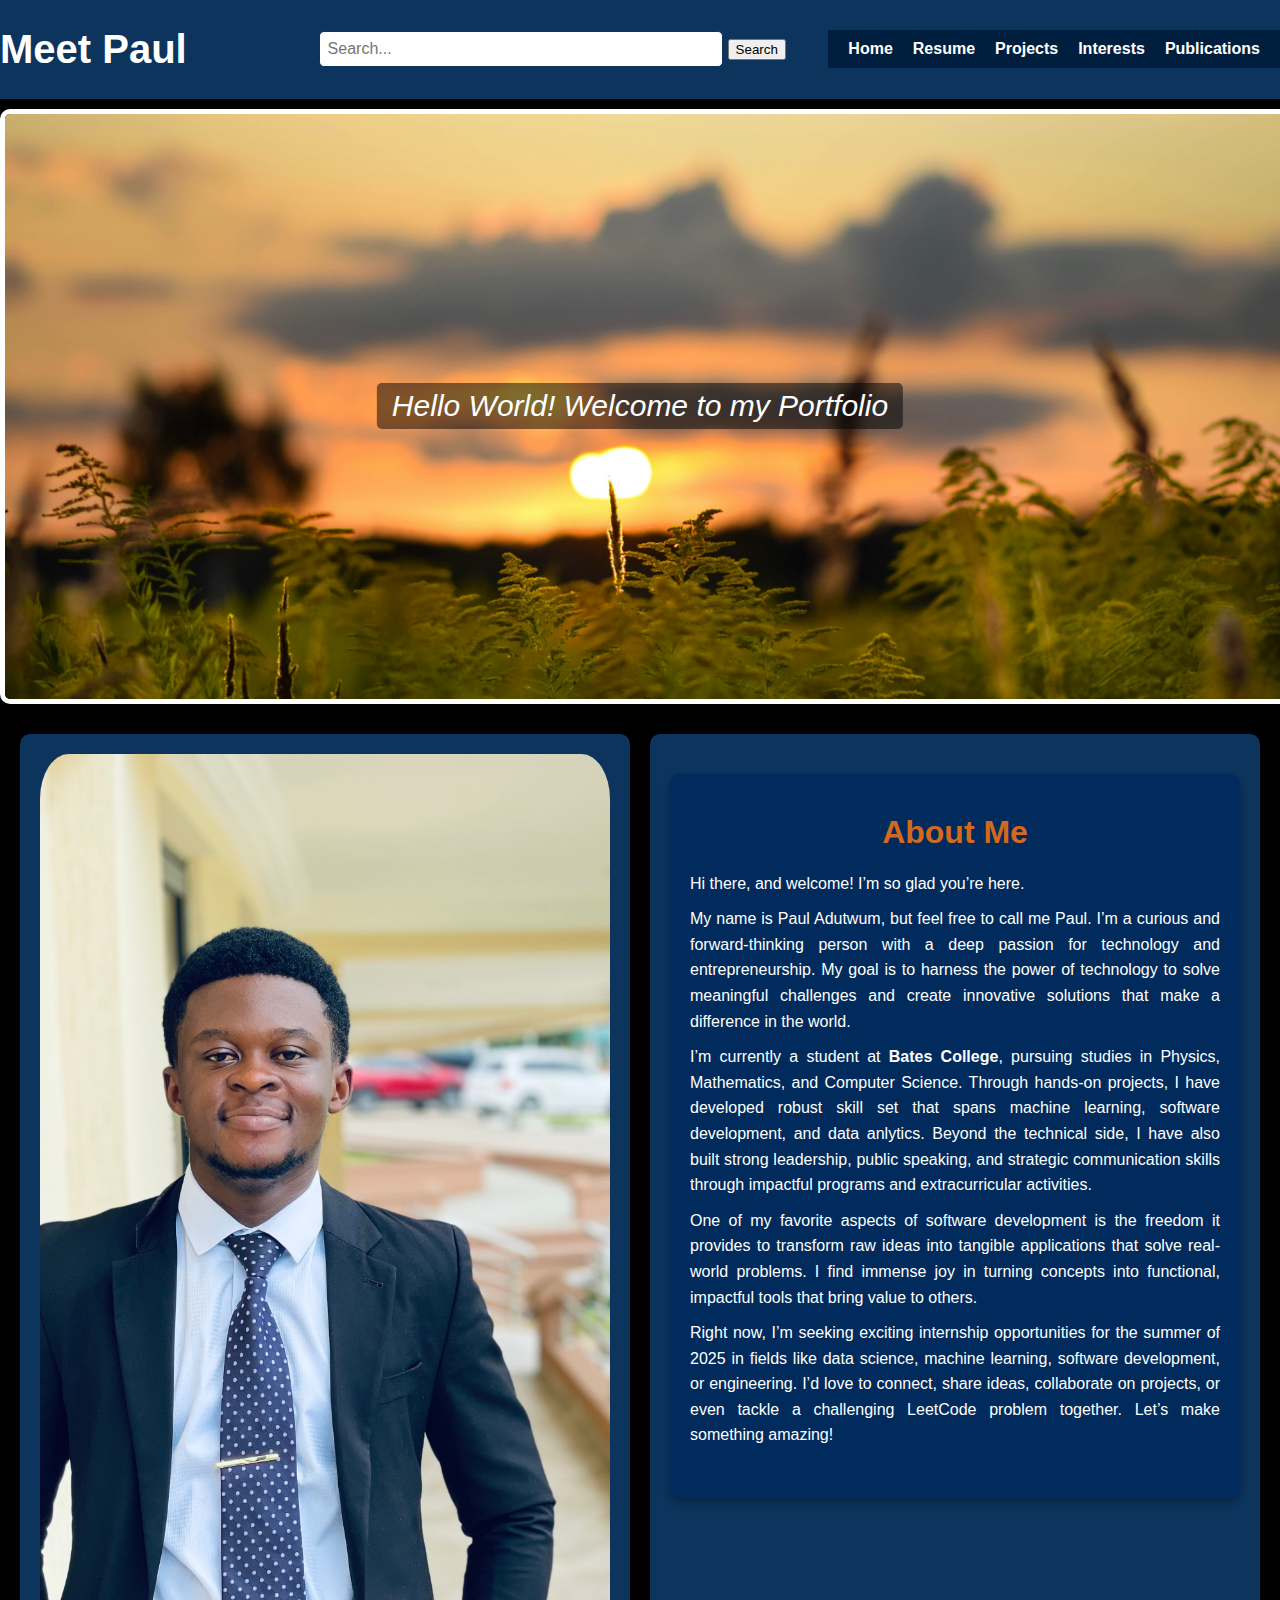
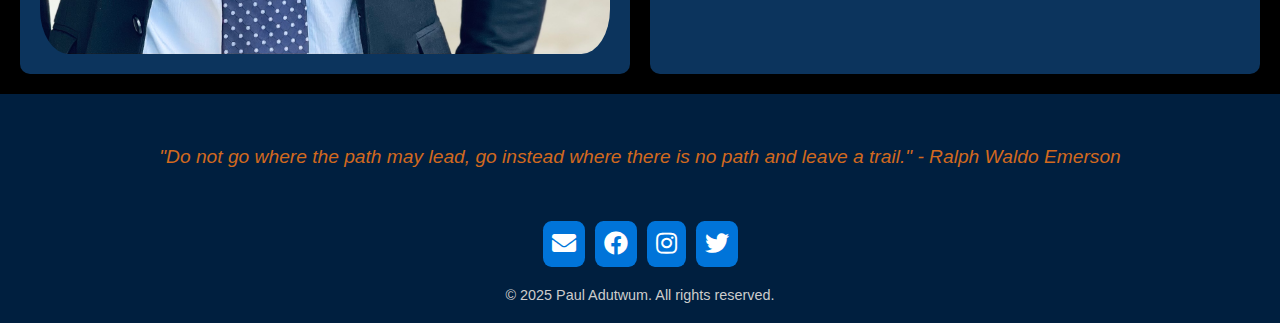
<file: index.html>
<!DOCTYPE html>
<html lang="en">
<head>
    <meta charset="UTF-8">
    <meta name="viewport" content="width=device-width, initial-scale=1.0">
    <title>Paul's Website</title>
    <link rel="stylesheet" href="paulswebsite.css">
    <link href="https://cdnjs.cloudflare.com/ajax/libs/font-awesome/5.15.4/css/all.min.css" rel="stylesheet">
</head>
<body>
    <header>
        <div class="header-container">
            <!-- Logo -->
            <div class="logo">
                <h1>Meet Paul</h1>
            </div>
            <!-- Search -->
            <form class="search">
                <input type="text" placeholder="Search..." />
                <button type="submit">Search</button>
            </form>
            <!-- Navigation -->
            
            <nav>
                <div class="nav-toggle">
                    <i class="fas fa-bars"></i>
                </div>

                <ul class="nav-links">
                    <li><a href="index.html">Home</a></li>
                    <li><a href="paulsresume.html">Resume</a></li>
                    <li><a href="paulsprojects.html">Projects</a></li>
                    <li><a href="paulsinterests.html">Interests</a></li>
                    <li><a href="paulspublications.html">Publications</a></li>
                    
                </ul>
            </nav>
        </div>
    </header>
    <main>
        <!-- Nature Photo Section -->
        <section class="nature-photo">
            <div class="image-container">
                <img src="sunsets.jpg" alt="Sunset Photo" class="responsive-img">
                <div class="overlay-text">
                    <p> <i>Hello World! Welcome to my Portfolio</i></p>
                </div>
            </div>
        </section>

        <!-- Introduction Section -->
        <section class="introduction">
            <div class="card left-card">
                <img src="suit.jpeg" alt="Your Photo" class="profile-img">
            </div>
            <div class="card right-card">
                <p><section class="about-me">
                    <h2>About Me</h2>
                    <p>
                        Hi there, and welcome! I’m so glad you’re here.
                    </p>
                    <p>
                        My name is Paul Adutwum, but feel free to call me Paul. I’m a curious and forward-thinking person with a deep passion for technology and entrepreneurship. My goal is to harness the power of technology to solve meaningful challenges and create innovative solutions that make a difference in the world.
                    </p>
                    <p>
                        I’m currently a student at <b>Bates College</b>, pursuing studies in Physics, Mathematics, and Computer Science. Through hands-on projects, I have developed robust skill set that spans  machine learning, software development, and data anlytics. Beyond the technical side, I have also built strong leadership, public speaking, and strategic communication skills through impactful programs and extracurricular activities. 
                    </p>
                    <p>
                        One of my favorite aspects of software development is the freedom it provides to transform raw ideas into tangible applications that solve real-world problems. I find immense joy in turning concepts into functional, impactful tools that bring value to others.
                    </p>
                    <p>
                        Right now, I’m seeking exciting internship opportunities for the summer of 2025 in fields like data science, machine learning, software development, or engineering. I’d love to connect, share ideas, collaborate on projects, or even tackle a challenging LeetCode problem together. Let’s make something amazing!
                    </p>
                </section></p>
            </div>
        </section>
    </main>

    <footer class="footer-section">
        <div class="quote-container">
            <p class="animated-quote">
                "Do not go where the path may lead, go instead where there is no path and leave a trail." 
                <i>- Ralph Waldo Emerson</i>
            </p>
        </div>
        <div class="social-icons">
            <a href="mailto:your-padutwum@bates.edu" target="_blank" class="icon">
                <i class="fas fa-envelope"></i>
            </a>
            <a href="https://facebook.com/yourusername" target="_blank" class="icon">
                <i class="fab fa-facebook"></i>
            </a>
            <a href="https://instagram.com/yourusername" target="_blank" class="icon">
                <i class="fab fa-instagram"></i>
            </a>
            <a href="https://twitter.com/yourusername" target="_blank" class="icon">
                <i class="fab fa-twitter"></i>
            </a>
        </div>
        
        <div class="copyright">
            &copy; 2025 Paul Adutwum. All rights reserved.
        </div>
        <script src="paulswebsite.js"></script>
    </footer>
   
</html>
</file>
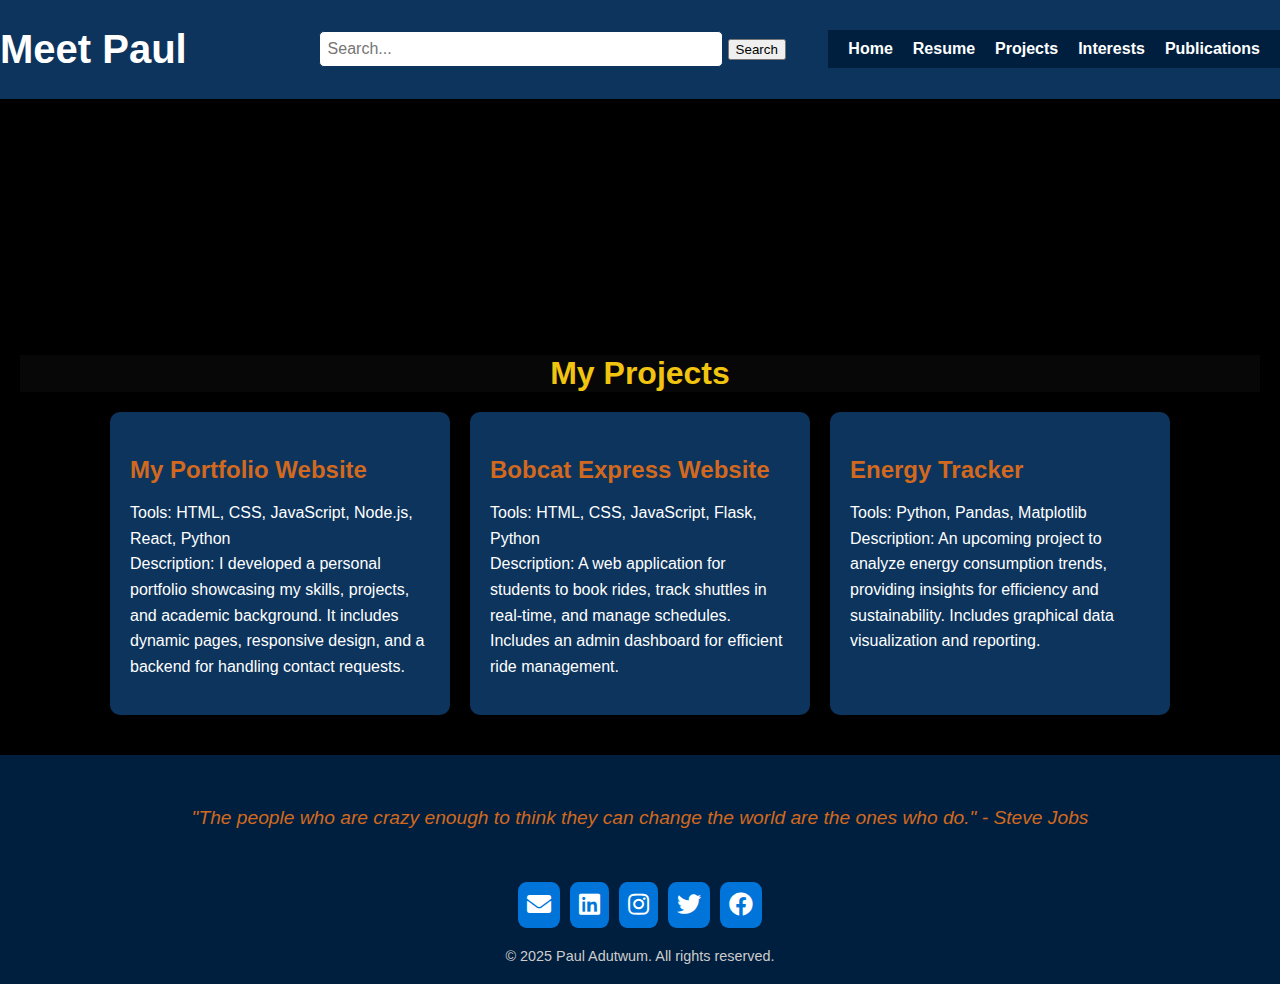
<file: paulsprojects.html>
<!DOCTYPE html>
<html lang="en">
<head>
    <meta charset="UTF-8">
    <meta name="viewport" content="width=device-width, initial-scale=1.0">
    <title>Paul's Projects</title>
    <link rel="stylesheet" href="paulswebsite.css">
    <link href="https://cdnjs.cloudflare.com/ajax/libs/font-awesome/5.15.4/css/all.min.css" rel="stylesheet">
</head>
<body class="projects-page">
    <header>
        <div class="header-container">
            <!-- Logo -->
            <div class="logo">
                <h1>Meet Paul</h1>
            </div>
            <!-- Search -->
            <form class="search">
                <input type="text" placeholder="Search..." />
                <button type="submit">Search</button>
            </form>
            <!-- Navigation -->
            <nav>
                <div class="nav-toggle">
                    <i class="fas fa-bars"></i>
                </div>
                <ul class="nav-links">
                    <li><a href="index.html">Home</a></li>
                    <li><a href="paulsresume.html">Resume</a></li>
                    <li><a href="paulsprojects.html">Projects</a></li>
                    <li><a href="paulsinterests.html">Interests</a></li>
                    <li><a href="paulspublications.html">Publications</a></li>
                    
                </ul>
            </nav>
        </div>
    </header>
    <main>
        <!-- Photo Section -->
        <section>
            <div class="video-container">
                <video autoplay loop muted class="projects-video">
                <source src="https://videos.pexels.com/video-files/7534244/7534244-hd_1920_1080_25fps.mp4" alt="Project Photo" class="responsive-img" type="video/mp4">
                <div class="overlay-text">
                   Your browser does not support the video tag.
                </video>
                </div>
            </div>
        </section>

        <!-- Projects Section -->
        <section class="projects-section">
            <h2>My Projects</h2>
            <div class="projects-container">
                <!-- Project Card 1 -->
                <div class="card">
                    <h3>My Portfolio Website</h3>
                    <p>
                        Tools: HTML, CSS, JavaScript, Node.js, React, Python<br>
                        Description: I developed a personal portfolio showcasing my skills, projects, and academic background. 
                        It includes dynamic pages, responsive design, and a backend for handling contact requests.
                    </p>
                </div>
                <!-- Project Card 2 -->
                <div class="card">
                    <h3>Bobcat Express Website</h3>
                    <p>
                        Tools: HTML, CSS, JavaScript, Flask, Python<br>
                        Description: A web application for students to book rides, track shuttles in real-time, 
                        and manage schedules. Includes an admin dashboard for efficient ride management.
                    </p>
                </div>
                <!-- Project Card 3 -->
                <div class="card">
                    <h3>Energy Tracker</h3>
                    <p>
                        Tools: Python, Pandas, Matplotlib<br>
                        Description: An upcoming project to analyze energy consumption trends, providing insights 
                        for efficiency and sustainability. Includes graphical data visualization and reporting.
                    </p>
                </div>
            </div>
        </section>
    </main>
    <footer class="footer-section">
        <div class="quote-container">
            <p class="animated-quote">
                "The people who are crazy enough to think they can change the world are the ones who do." 
                <i>- Steve Jobs</i>
            </p>
        </div>
        <div class="social-icons">
            <a href="mailto:padutwum@bates.edu" target="_blank" class="icon">
                <i class="fas fa-envelope"></i>

                <a href="https://www.linkedin.com/in/
                paul-adutwum-aaaabb27b
                " target="_blank" class="icon">
                    <i class="fab fa-linkedin"></i>
                </a>
            </a>
           
            <a href="https://www.instagram.com/lexis_bright?igsh=b2FibzBkaDFhcXdn&utm_source=qr" target="_blank" class="icon">
                <i class="fab fa-instagram"></i>

            </a>
            <a href="https://twitter.com/yourusername" target="_blank" class="icon">
                <i class="fab fa-twitter"></i>
            </a>
            <a href="https://facebook.com/yourusername" target="_blank" class="icon">
                <i class="fab fa-facebook"></i></a>
        </div>
        <div class="copyright">
            &copy; 2025 Paul Adutwum. All rights reserved.
        </div>
        <script src="paulswebsite.js"></script>
    </footer>
</body>
</html>
</file>
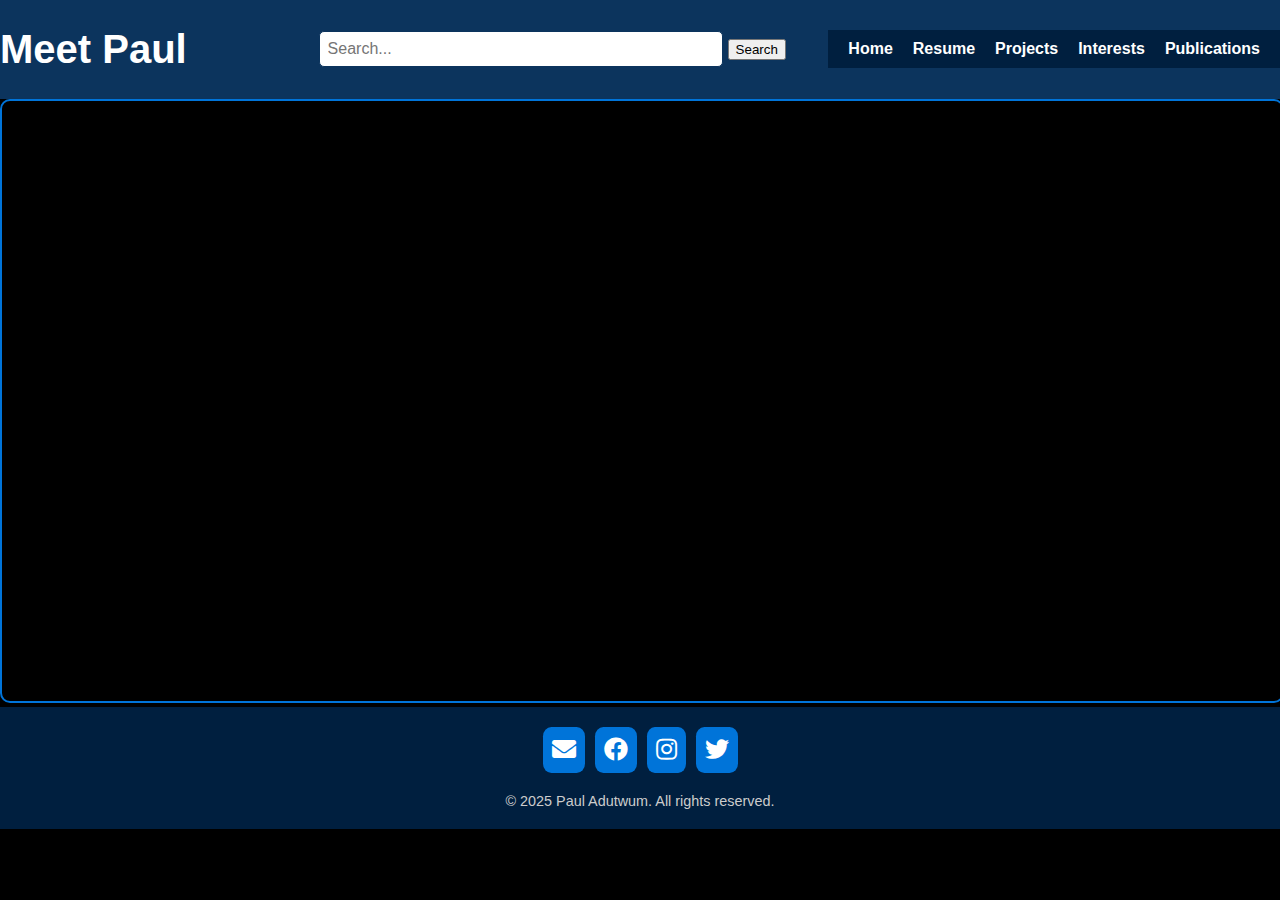
<file: paulsresume.html>
<!DOCTYPE html>
<html lang="en">
<head>
    <meta charset="UTF-8">
    <meta name="viewport" content="width=device-width, initial-scale=1.0">
    <title>Paul's Resume</title>
    <link rel="stylesheet" href="paulswebsite.css">
    <link href="https://cdnjs.cloudflare.com/ajax/libs/font-awesome/5.15.4/css/all.min.css" rel="stylesheet">
</head>
<body>
    <header>
        <div class="header-container">
            
            <div class="logo">
                <h1>Meet Paul</h1>
            </div>
         
            <form class="search">
                <input type="text" placeholder="Search..." />
                <button type="submit">Search</button>
            </form>
            <!-- Navigation -->
            <nav>
                <div class="nav-toggle">
                    <i class="fas fa-bars"></i>
                </div>
                <ul class="nav-links">
                    <li><a href="index.html">Home</a></li>
                    <li><a href="paulsresume.html">Resume</a></li>
                    <li><a href="paulsprojects.html">Projects</a></li>
                    <li><a href="paulsinterests.html">Interests</a></li>
                    <li><a href="paulspublications.html">Publications</a></li>
                
                </ul>
            </nav>
        </div>
    </header>
    <main>
        <!-- Resume Section -->
        <section class="resume-section">
        
            <div class="resume-container">
                <iframe 
                    src="My_Resume (1).pdf" 
                    title="Paul's Resume" 
                    width="100%" 
                    height="600px" 
                    style="border: 2px solid #0074d9; border-radius: 10px;">
                </iframe>
            </div>
        </section>
    </main>
    <footer class="footer-section">
        <div class="social-icons">
            <a href="mailto:your-padutwum@bates.edu" target="_blank" class="icon">
                <i class="fas fa-envelope"></i>
            </a>
            <a href="https://facebook.com/yourusername" target="_blank" class="icon">
                <i class="fab fa-facebook"></i>
            </a>
            <a href="https://instagram.com/yourusername" target="_blank" class="icon">
                <i class="fab fa-instagram"></i>
            </a>
            <a href="https://twitter.com/yourusername" target="_blank" class="icon">
                <i class="fab fa-twitter"></i>
            </a>
        </div>
        <div class="copyright">
            &copy; 2025 Paul Adutwum. All rights reserved.
        </div>
        <script src="paulswebsite.js"></script>
    
    </footer>
    

</body>
</html>
</file>
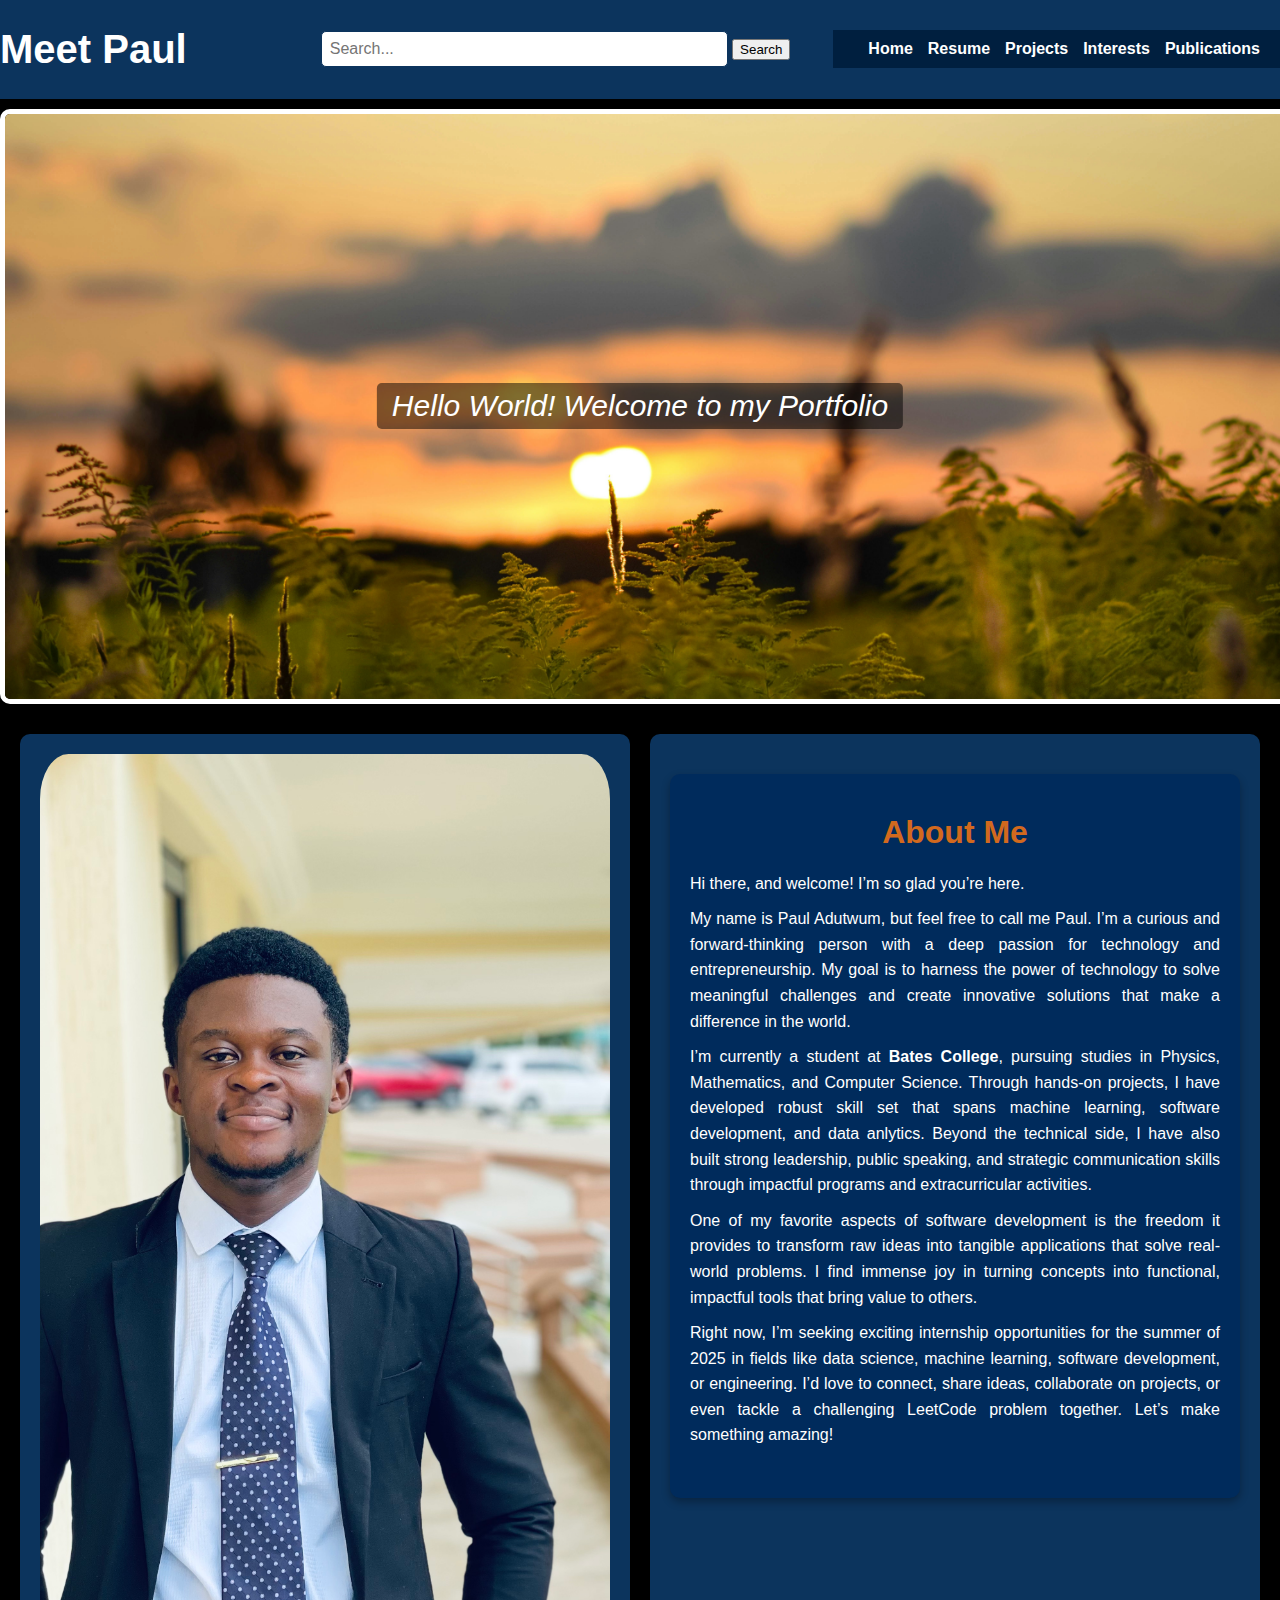
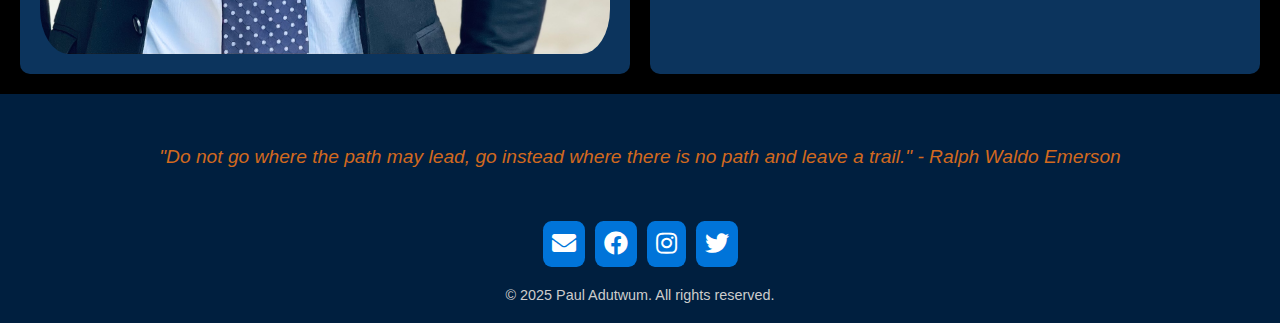
<file: paulswebsite.html>
<!DOCTYPE html>
<html lang="en">
<head>
    <meta charset="UTF-8">
    <meta name="viewport" content="width=device-width, initial-scale=1.0">
    <title>Paul's Website</title>
    <link rel="stylesheet" href="paulswebsite.css">
    <link href="https://cdnjs.cloudflare.com/ajax/libs/font-awesome/5.15.4/css/all.min.css" rel="stylesheet">
</head>
<body>
    <header>
        <div class="header-container">
            <!-- Logo -->
            <div class="logo">
                <h1>Meet Paul</h1>
            </div>
            <!-- Search -->
            <form class="search">
                <input type="text" placeholder="Search..." />
                <button type="submit">Search</button>
            </form>
            <!-- Navigation -->
            <nav>
                <div class="nav-toggle">
                    <i class="fas fa-bars"></i>
                </div>

                <ul>
                    <li><a href="paulswebsite.html">Home</a></li>
                    <li><a href="paulsresume.html">Resume</a></li>
                    <li><a href="paulsprojects.html">Projects</a></li>
                    <li><a href="paulsinterests.html">Interests</a></li>
                    <li><a href="paulspublications.html">Publications</a></li>
                    
                </ul>
            </nav>
        </div>
    </header>
    <main>
        <!-- Nature Photo Section -->
        <section class="nature-photo">
            <div class="image-container">
                <img src="sunsets.jpg" alt="Sunset Photo" class="responsive-img">
                <div class="overlay-text">
                    <p> <i>Hello World! Welcome to my Portfolio</i></p>
                </div>
            </div>
        </section>

        <!-- Introduction Section -->
        <section class="introduction">
            <div class="card left-card">
                <img src="suit.jpeg" alt="Your Photo" class="profile-img">
            </div>
            <div class="card right-card">
                <p><section class="about-me">
                    <h2>About Me</h2>
                    <p>
                        Hi there, and welcome! I’m so glad you’re here.
                    </p>
                    <p>
                        My name is Paul Adutwum, but feel free to call me Paul. I’m a curious and forward-thinking person with a deep passion for technology and entrepreneurship. My goal is to harness the power of technology to solve meaningful challenges and create innovative solutions that make a difference in the world.
                    </p>
                    <p>
                        I’m currently a student at <b>Bates College</b>, pursuing studies in Physics, Mathematics, and Computer Science. Through hands-on projects, I have developed robust skill set that spans  machine learning, software development, and data anlytics. Beyond the technical side, I have also built strong leadership, public speaking, and strategic communication skills through impactful programs and extracurricular activities. 
                    </p>
                    <p>
                        One of my favorite aspects of software development is the freedom it provides to transform raw ideas into tangible applications that solve real-world problems. I find immense joy in turning concepts into functional, impactful tools that bring value to others.
                    </p>
                    <p>
                        Right now, I’m seeking exciting internship opportunities for the summer of 2025 in fields like data science, machine learning, software development, or engineering. I’d love to connect, share ideas, collaborate on projects, or even tackle a challenging LeetCode problem together. Let’s make something amazing!
                    </p>
                </section></p>
            </div>
        </section>
    </main>

    <footer class="footer-section">
        <div class="quote-container">
            <p class="animated-quote">
                "Do not go where the path may lead, go instead where there is no path and leave a trail." 
                <i>- Ralph Waldo Emerson</i>
            </p>
        </div>
        <div class="social-icons">
            <a href="mailto:your-padutwum@bates.edu" target="_blank" class="icon">
                <i class="fas fa-envelope"></i>
            </a>
            <a href="https://facebook.com/yourusername" target="_blank" class="icon">
                <i class="fab fa-facebook"></i>
            </a>
            <a href="https://instagram.com/yourusername" target="_blank" class="icon">
                <i class="fab fa-instagram"></i>
            </a>
            <a href="https://twitter.com/yourusername" target="_blank" class="icon">
                <i class="fab fa-twitter"></i>
            </a>
        </div>
        
        <div class="copyright">
            &copy; 2025 Paul Adutwum. All rights reserved.
        </div>
        <script src="paulswebsite.js"></script>
    </footer>
   
</html>
</file>
<file: paulswebsite.css>
/* General Styling */
body {
    margin: 0;
    font-family: Arial, sans-serif;
    color: white;
    background-color: black;
}

html{
    scroll-behavior: smooth;
}

header {
    background-color: #0c345d; 
    padding: 10px 20px:
}

.header-container {
    display: flex;
    justify-content: space-between;
    align-items: center;
}

.logo {
    flex: 1;
    color: white;
    font-size: 20px;
    font-weight: bold;
}


.search {
    flex: 2;
    text-align: center;
}

.search input {
    width: 70%;
    padding: 8px;
    border: 1px solid #0c345d;
    border-radius: 5px;
    font-size: 16px;
}


nav {
    display: flex;
    justify-content: space-between;
    align-items: center;
    background-color: #001f3f;
    flex: 1;
    text-align: right;
    padding: 10px 20px;
}

nav ul {
    list-style: none;
    margin: 0;
    padding: 0;
    display: flex;
    justify-content: flex-end;
}

nav ul li {
    margin-left: 15px;
}


nav ul li a {
    text-decoration: none;
    color: white;
    font-weight: bold;
}
nav a:hover{
    color: chocolate;
}

/*Navigations*/

nav {
    display: flex;
    justify-content: space-between;
    align-items: center;
    background-color: #001f3f; 
    padding: 10px 20px;
}

.nav-links {
    display: flex;
    list-style: none;
    gap: 20px;
    margin: 0;
    padding: 0;
}

.nav-links li {
    margin: 0;
}

.nav-links a {
    text-decoration: none;
    color: white;
    font-weight: bold;
}

.nav-links a:hover {
    color: chocolate;
}


.nav-toggle {
    display: none;
    font-size: 2rem; 
    color: white;
    cursor: pointer;
}


@media (max-width: 768px) {
    .nav-links {
        display: none; 
        flex-direction: column; 
        background-color: #001f3f; 
        width: 100%;
        position: absolute;
        top: 60px; 
        left: 0;
        z-index: 1000;
        padding: 20px 0;
    }

    .nav-links.show {
        display: flex; 
    }

    .nav-links li {
        margin: 10px 0;
        text-align: center;
    }

    .nav-toggle {
        display: block; 
        margin-left: 20px;
    }
}


@media (max-width: 768px) {
    .header-container {
        flex-direction: row;
        justify-content: space-between;
        align-items: center;
    }
}


.nature-photo {
    position: relative;
    text-align: center;
    margin: 10px 0;
}

.image-container {
    position: relative;
    width: 100%;
}

.responsive-img {
    width: 100%;
    height: 65vh;
    object-fit: cover;
    display: block;
    
}

.overlay-text {
    position: absolute;
    top: 50%;
    left: 50%;
    transform: translate(-50%, -50%);
    background-color: rgba(0, 0, 0, 0.5);
    padding: 6px 15px;
    border-radius: 5px;
    animation: scroll-horizontally 10s linear infinite;
    width: auto; 
    white-space: nowrap; 
    text-align: center;
}

.overlay-text p {
    margin: 0;
    font-size: 30px;
    color: white;
    white-space: nowrap;
}


@keyframes scroll-horizontally {
    0% {
        transform: translateX(-100%);
    }
    100% {
        transform: translateX(100%);
    }
}



@keyframes scroll-horizontally{
    0% {transform: translate(-100%, -50%);
}
100%{
    transform: translate(100%,-50%);
}

}
.nature-photo img {
    max-width: 100%;
    height: 65vh;
    border: 5px solid #ffffff;
    border-radius: 10px;
}

.profile-img {
    width: auto; 
    height: 100vh; 
    border-radius: 10px; 
    display: block;
    margin: 0 auto; 
    object-fit: cover; 
}


.introduction {
    display: flex;
    flex-direction: column;
    padding: 20px;
    gap: 20px;
}

.card {
    background-color: #0c345d;
    padding: 20px;
    border-radius: 10px;
    width: 100%;
    box-shadow: 0 4px 8px rgba(0, 0, 0, 0.3);
}

.left-card img {
    max-width: 100%;
    border-radius: 5%;
}

.right-card h2 {
    margin-top: 0;
}


footer {
    background-color: #0c345d;
    text-align: center;
    padding: 10px;
}

.social-icons {
    display: flex;
    justify-content: center;
    gap: 20px;
}

.social-icons a {
    text-decoration: none;
    color: white;
    font-size: 24px;
    padding: 10px;
    border-radius: 50%;
    background-color: #0c345d;
    transition: background-color 0.3s ease;
}


.social-icons a:hover {
    background-color: #0c345d;
}


@media (min-width: 768px) {
    .introduction {
        flex-direction: row;
    }

    .card {
        width: 48%;

    }
}

.about-me {
    background-color: #002b5c; 
    color: #ffffff; 
    padding: 40px 20px;
    border-radius: 10px;
    box-shadow: 0 4px 8px rgba(0, 0, 0, 0.3);
    margin: 20px auto;
    max-width: 800px; 
    text-align: left; 
}

.about-me h2 {
    text-align: center;
    font-size: 2rem;
    margin-bottom: 20px;
    color: chocolate; 
    font-weight: bold;
}

.about-me p {
    margin: 10px 0;
    line-height: 1.8;
    font-size: 2rem;
    text-align: justify;
    line-height: 2.4;
}


.about-me a {
    color: chocolate;
    text-decoration: none;
    font-weight: bold;
}

.about-me a:hover {
    text-decoration: underline;

}

@media (max-width: 768px) {
    .about-me p {
        font-size: 1.8rem;
        line-height: 2.2;
    }
}

@media (min-width: 769px) {
    .about-me p {
        font-size: 2rem;
        line-height: 2.4;
    }
}

/* Footer Section */
.footer-section {
    height: 18%;
    background-color: #001f3f; 
    color: white;
    text-align: center;
    padding: 20px;
    position: relative;
    overflow: hidden; 
}

.quote-container {
    margin-bottom: 20px;
    height: auto; 
    overflow: hidden; 
    position: relative;
    padding: 10px 0;
}

.animated-quote {
    white-space: nowrap; 
    display: inline-block;
    animation: scroll-quote 15s linear infinite; 
    font-size: 1.2rem;
    font-style: italic;
    color: chocolate; 
    line-height: 1.5;
}

@keyframes scroll-quote {
    0% {
        transform: translateX(100%);
    }
    100% {
        transform: translateX(-100%);
    }
}

.social-icons {
    display: flex;
    justify-content: center;
    gap: 10px;
    margin-bottom: 20px;
}

.social-icons a {
    color: white;
    font-size: 24px;
    padding: 9px;
    border-radius: 20%;
    background-color: #0074d9; 
    transition: background-color 0.3s ease;
    text-decoration: none;
}

.social-icons a:hover {
    background-color: #0a0a0b; 
}


.copyright {
    font-size: 0.9rem;
    color: #cccccc; 
}

.video-container {
    text-align: center;
    margin: 20px 0;
}

video {
    max-width: 100%;
    height: 200px;
    height: auto;
    border-radius: 10px;
    box-shadow: 0 4px 8px rgba(0, 0, 0, 0.2);
}
.responsive-video-projects {
    width: 100%; 
    height: auto; 
    object-fit: cover; 
    display: block; 
    border-radius: 10px; 
    box-shadow: 0 4px 8px rgba(0, 0, 0, 0.2); 
}

@media (max-width: 768px) {
    .responsive-video {
        height: auto; 
    }
}

.projects-page .projects-section {
    background-color: #000; 
    color: #f4f4f4; 
}

.projects-section {
    background-color: #001f3f; 
    padding: 40px 20px;
    text-align: center;
}

.projects-section h2 {
    background-color: #070707;
    font-size: 2rem;
    margin-bottom: 20px;
    color: #f1c40f; 
}


.projects-container {
    display: flex;
    flex-wrap: wrap;
    justify-content: center;
    gap: 20px;
}

.projects-section .card {
    background-color: #0c345d;
    color: white;
    padding: 20px;
    border-radius: 10px;
    box-shadow: 0 4px 8px rgba(0, 0, 0, 0.3);
    max-width: 300px;
    width: 100%;
    text-align: left;
}

.projects-video {
    width: 100%; 
    height: auto; 
    object-fit: cover; 
    display: block;
    border-radius: 10px; 
    box-shadow: 0 4px 8px rgba(0, 0, 0, 0.2); 
}

.card h3 {
    font-size: 1.5rem;
    margin-bottom: 10px;
    color: chocolate; 
}

.card p {
    font-size: 1rem;
    line-height: 1.6;
}


/* Dropdown Menu */
.dropdown {
    position: relative;
    display: inline-block;
}

.dropbtn {
    text-decoration: none;
    color: white;
    font-weight: bold;
    cursor: pointer;
}

.dropdown-content {
    display: none;
    position: absolute;
    background-color: #000000; 
    min-width: 200px;
    box-shadow: 0 4px 8px rgba(0, 0, 0, 0.3);
    z-index: 1;
}


.dropdown-content li {
    list-style: none;
    margin: 0;
    padding: 10px 15px;
}

.dropdown-content li a {
    color: white;
    text-decoration: none;
    display: block;
    text-align: center;
}

.dropdown-content li a:hover {
    background-color: #0074d9; 
}

.dropdown:hover .dropdown-content {
    display: block;
}

/* Interests Section */
.interests-section {
    background-color: #001f3f; 
    color: white;
    padding: 40px 20px;
    text-align: center;
}

.interests-section h2 {
    font-size: 2rem;
    margin-bottom: 20px;
    color: #f1c40f; 
}

.interest-card {
    background-color: #0c345d;
    padding: 20px;
    border-radius: 10px;
    margin: 20px auto;
    max-width: 600px;
    box-shadow: 0 4px 8px rgba(0, 0, 0, 0.3);
    text-align: left;
}

.interest-card h3 {
    font-size: 1.5rem;
    margin-bottom: 10px;
    color: chocolate;
}

.interest-card p {
    font-size: 1rem;
    line-height: 1.6;
}

.video-container {
    width: 100%; 
    height: auto;
    display: flex;
    justify-content: center; 
    align-items: center; 
    margin: 20px 0;
}

.responsive-video {
    width: 100%; 
    max-width: 1200px; 
    height: auto; 
    border-radius: 10px; 
    box-shadow: 0 4px 8px rgba(0, 0, 0, 0.2); 
}



.video {
    width: 100%; 
    height: 100%; 
}

.responsive-video {
    width: 100%; 
    height: 300px; 
    object-fit: cover; 
    border-radius: 10px; 
}




.parent-card {
    background-color: #162447; 
    padding: 20px;
    border-radius: 15px; 
    box-shadow: 0 6px 12px rgba(0, 0, 0, 0.3); 
    margin: 20px auto;
    max-width: 1200px; 
    display: flex;
    flex-wrap: wrap; 
    justify-content: space-between; 
}


.mini-card {
    background-color: #1f4068; 
    color: #ecf0f1; 
    padding: 15px;
    border-radius: 10px;
    box-shadow: 0 4px 8px rgba(0, 0, 0, 0.2); 
    width: 45%; 
    margin-bottom: 20px;
    transition: transform 0.3s ease, box-shadow 0.3s ease; 
}


.mini-card:hover {
    transform: translateY(-5px); 
    box-shadow: 0 6px 12px rgba(0, 0, 0, 0.4); 
}


.activity-title {
    font-size: 1.3rem;
    color: #f39c12; 
    margin-bottom: 10px;
}


@media (max-width: 768px) {
    .mini-card {
        width: 100%; 
        flex: 1 1 100%;
    }
}



.parent-card.honors-awards {
    display: flex; 
    flex-wrap: wrap; 
    justify-content: space-between; 
    gap: 10px; 
    padding: 20px;
    background-color: #1a1a2e; 
    border-radius: 15px;
}


.parent-card.honors-awards .mini-card {
    background-color: #1f4068; 
    color: #ecf0f1; 
    padding: 15px;
    border-radius: 10px; 
    box-shadow: 0 4px 8px rgba(0, 0, 0, 0.2); 
    flex: 1 1 calc(100% - 20px); 
    max-width: calc(100% - 20px); 
    transition: transform 0.3s ease, box-shadow 0.3s ease; 
}


.parent-card.honors-awards .mini-card:hover {
    transform: translateY(-5px);
    box-shadow: 0 6px 12px rgba(0, 0, 0, 0.4); 
}


.parent-card.honors-awards .award-title {
    font-size: 1.3rem;
    color: #f39c12; 
    margin-bottom: 10px;
}


@media (max-width: 768px) {
    .parent-card.honors-awards .mini-card {
        flex: 1 1 100%; 
        max-width: 100%;
    }
}


.organizations-card {
    width: 30%; 
    margin: 0 auto 30px auto; 
    background-color: #162447; 
    padding: 20px;
    border-radius: 10px; 
    box-shadow: 0 4px 8px rgba(0, 0, 0, 0.3); 
}

/* Mini-Card for Organizations */
.organizations-mini-card {
    width: 100%; 
    background-color: #1f4068; 
    padding: 15px;
    border-radius: 10px; 
    box-shadow: 0 4px 8px rgba(0, 0, 0, 0.2); 
    transition: transform 0.3s ease, box-shadow 0.3s ease; 
}


.organizations-mini-card:hover {
    transform: translateY(-5px); 
    box-shadow: 0 6px 12px rgba(0, 0, 0, 0.4); 
}


.organizations-mini-card ul {
    list-style: disc inside; 
    padding: 0;
    margin: 0;
}

.organizations-mini-card li {
    font-size: 1.2rem; 
    margin: 10px 0; 
}


@media (max-width: 768px) {
    .organizations-card {
        width: 90%; 
    }
}


.nav-links a.highlight {   
    background-color: #f39c12; 
    color: white; 
    border-radius: 5px;
    text-decoration: none;
    transition: background-color 0.3s ease, color 0.3s ease;
}
</file>
